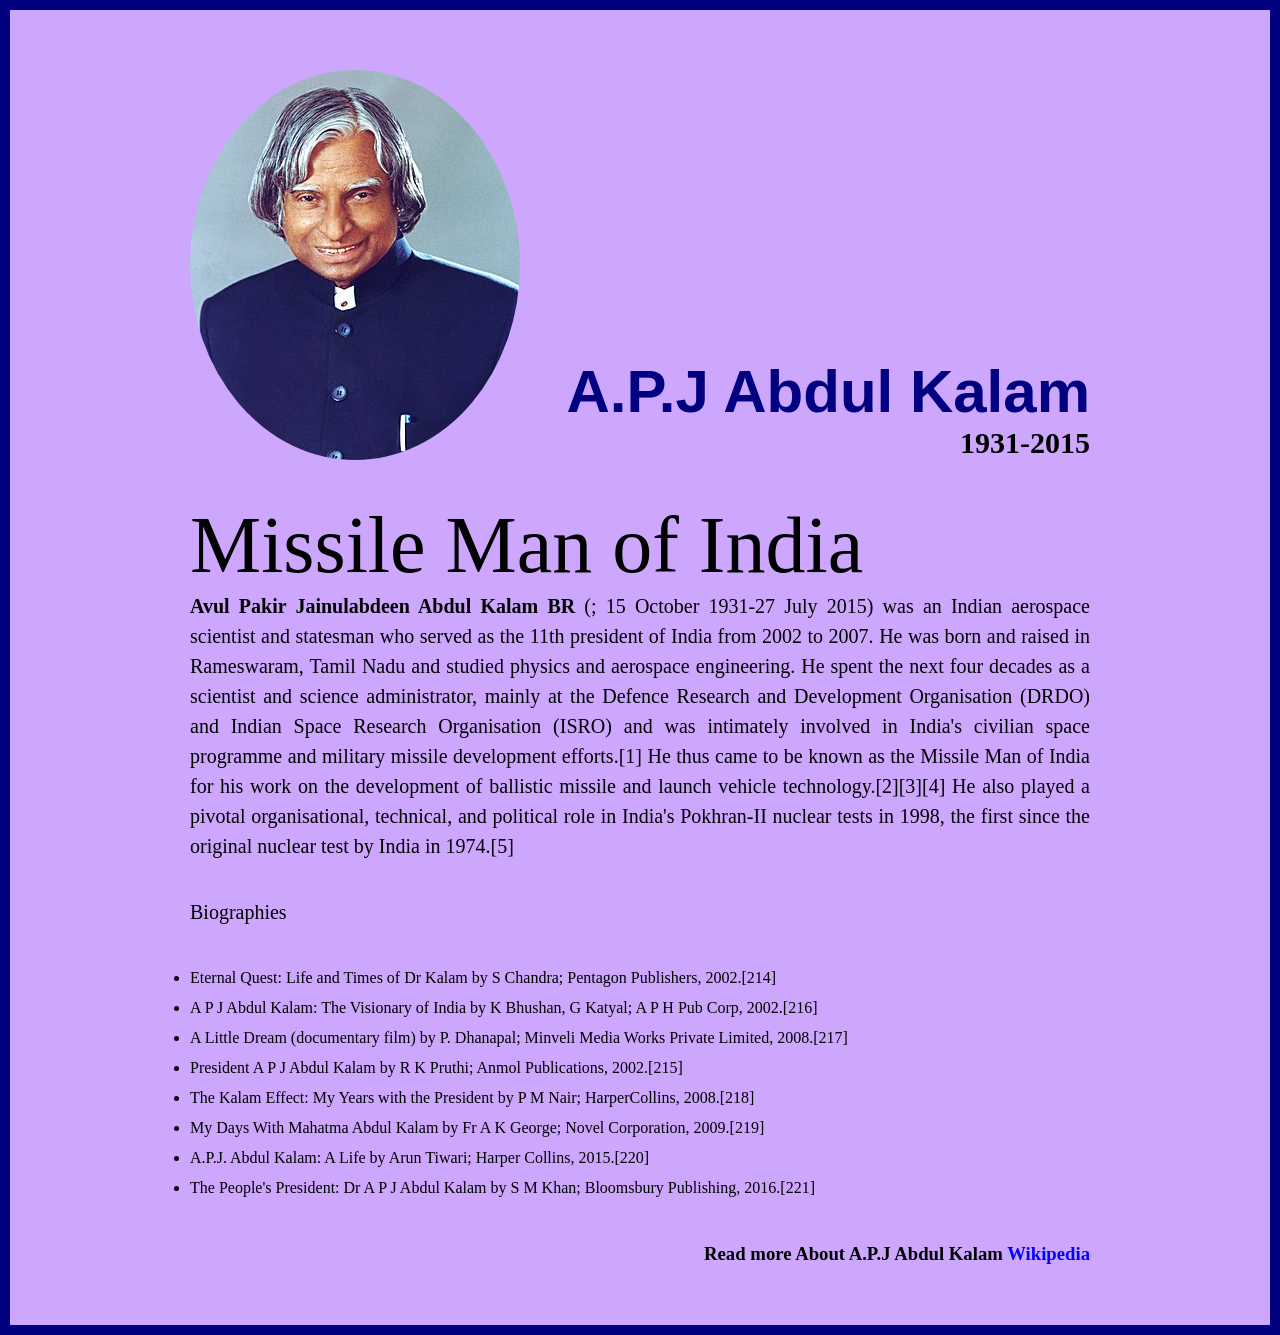
<file: P1/TributeWebsite.html>
<!DOCTYPE html>
<html lang="en">
  <head>
    <meta charset="UTF-8" />
    <meta name="viewport" content="width=device-width, initial-scale=1.0" />
    <title>The Missile Man</title>
    <link rel="stylesheet" href="TW.css" />
  </head>
  <body>
    <div class="main">
      <div class="top">
        <img src="A._P._J._Abdul_Kalam.jpg" alt="not found" />
        <div class="name">
          <h1>A.P.J Abdul Kalam</h1>
          <h4>1931-2015</h4>
        </div>
      </div>
      <div class="center-body">
        <h1>Missile Man of India</h1>
        <p>
          <span style="font-weight: bold">
            Avul Pakir Jainulabdeen Abdul Kalam BR </span
          >(; 15 October 1931-27 July 2015) was an Indian aerospace scientist
          and statesman who served as the 11th president of India from 2002 to
          2007. He was born and raised in Rameswaram, Tamil Nadu and studied
          physics and aerospace engineering. He spent the next four decades as a
          scientist and science administrator, mainly at the Defence Research
          and Development Organisation (DRDO) and Indian Space Research
          Organisation (ISRO) and was intimately involved in India's civilian
          space programme and military missile development efforts.[1] He thus
          came to be known as the Missile Man of India for his work on the
          development of ballistic missile and launch vehicle
          technology.[2][3][4] He also played a pivotal organisational,
          technical, and political role in India's Pokhran-II nuclear tests in
          1998, the first since the original nuclear test by India in 1974.[5]
        </p>
        <br /><br />
        <p>Biographies</p>
        <br /><br />
        <ul>
          <li>
            Eternal Quest: Life and Times of Dr Kalam by S Chandra; Pentagon
            Publishers, 2002.[214]
          </li>
          <li>
            A P J Abdul Kalam: The Visionary of India by K Bhushan, G Katyal; A
            P H Pub Corp, 2002.[216]
          </li>
          <li>
            A Little Dream (documentary film) by P. Dhanapal; Minveli Media
            Works Private Limited, 2008.[217]
          </li>
          <li>
            President A P J Abdul Kalam by R K Pruthi; Anmol Publications,
            2002.[215]
          </li>
          <li>
            The Kalam Effect: My Years with the President by P M Nair;
            HarperCollins, 2008.[218]
          </li>
          <li>
            My Days With Mahatma Abdul Kalam by Fr A K George; Novel
            Corporation, 2009.[219]
          </li>
          <li>
            A.P.J. Abdul Kalam: A Life by Arun Tiwari; Harper Collins,
            2015.[220]
          </li>
          <li>
            The People's President: Dr A P J Abdul Kalam by S M Khan; Bloomsbury
            Publishing, 2016.[221]
          </li>
        </ul>
      </div>
      <footer>
        <h3>
          Read more About A.P.J Abdul Kalam
          <a href="https://en.wikipedia.org/wiki/A._P._J._Abdul_Kalam">
            Wikipedia</a
          >
        </h3>
      </footer>
    </div>
  </body>
</html>
</file>
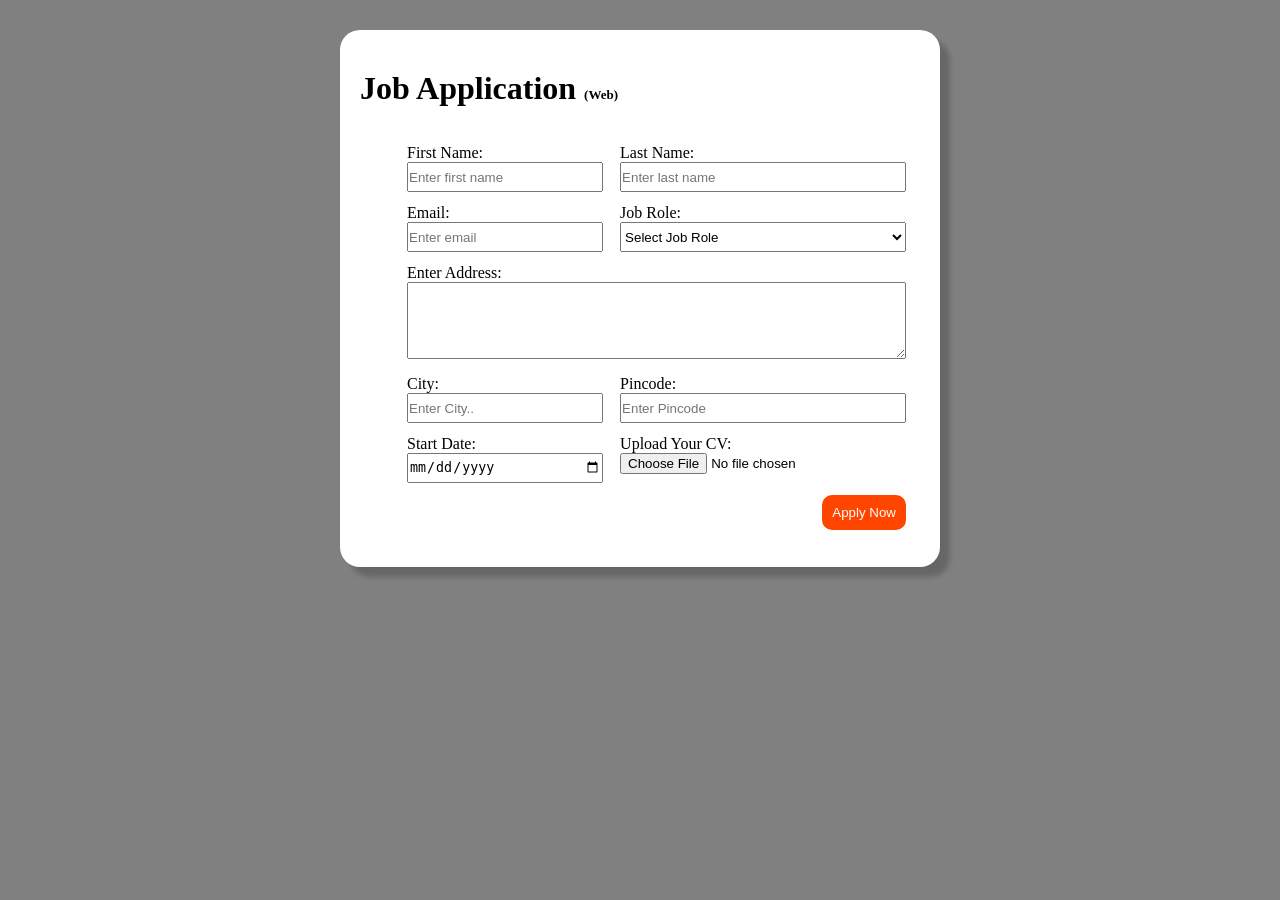
<file: P2/JobApplication.html>
<!DOCTYPE html>
<html lang="en">
  <head>
    <meta charset="UTF-8" />
    <meta name="viewport" content="width=device-width, initial-scale=1.0" />
    <title>Job Application</title>
    <link rel="stylesheet" href="JA.css" />
  </head>
  <body>
    <div class="container">
      <h1>Job Application <span style="font-size: small">(Web)</span></h1>

      <form action="">
        <table>
          <tr>
            <td>
              First Name: <br />
              <input type="text" placeholder="Enter first name" />
            </td>
            <td>
              Last Name: <br />
              <input type="text" placeholder="Enter last name" />
            </td>
          </tr>

          <tr>
            <td>
              Email: <br />
              <input type="email" placeholder="Enter email" />
            </td>
            <td>
              Job Role:<br />
              <select value=" select job role" required>
                <option value="">Select Job Role</option>
                <option name="" id="">Manager</option>
                <option name="head" id="">Head</option>
                <option name="employee" id="">Employee</option>
              </select>
            </td>
          </tr>

          <tr>
            <td colspan="2">
             Enter Address: <br>
             <textarea cols="60" rows="5"></textarea>
            </td>
          </tr>
          <tr>
            <td>
              City: <br />
              <input type="text" placeholder="Enter City.." />
            </td>
            <td>
              Pincode: <br />
              <input type="text" placeholder="Enter Pincode" />
            </td>
          </tr>

          <tr>
            <td>
              Start Date: <br />
              <input type="date" />
            </td>
            <td>
              Upload Your CV: <br />
              <input type="file" accept=".pdf" />
            </td>
          </tr>
          <tr>
            <td colspan="2" style="text-align: end;">
              <button>Apply Now</button>
            </td>
          </tr>
        </table>
      </form>
    </div>
  </body>
</html>
</file>
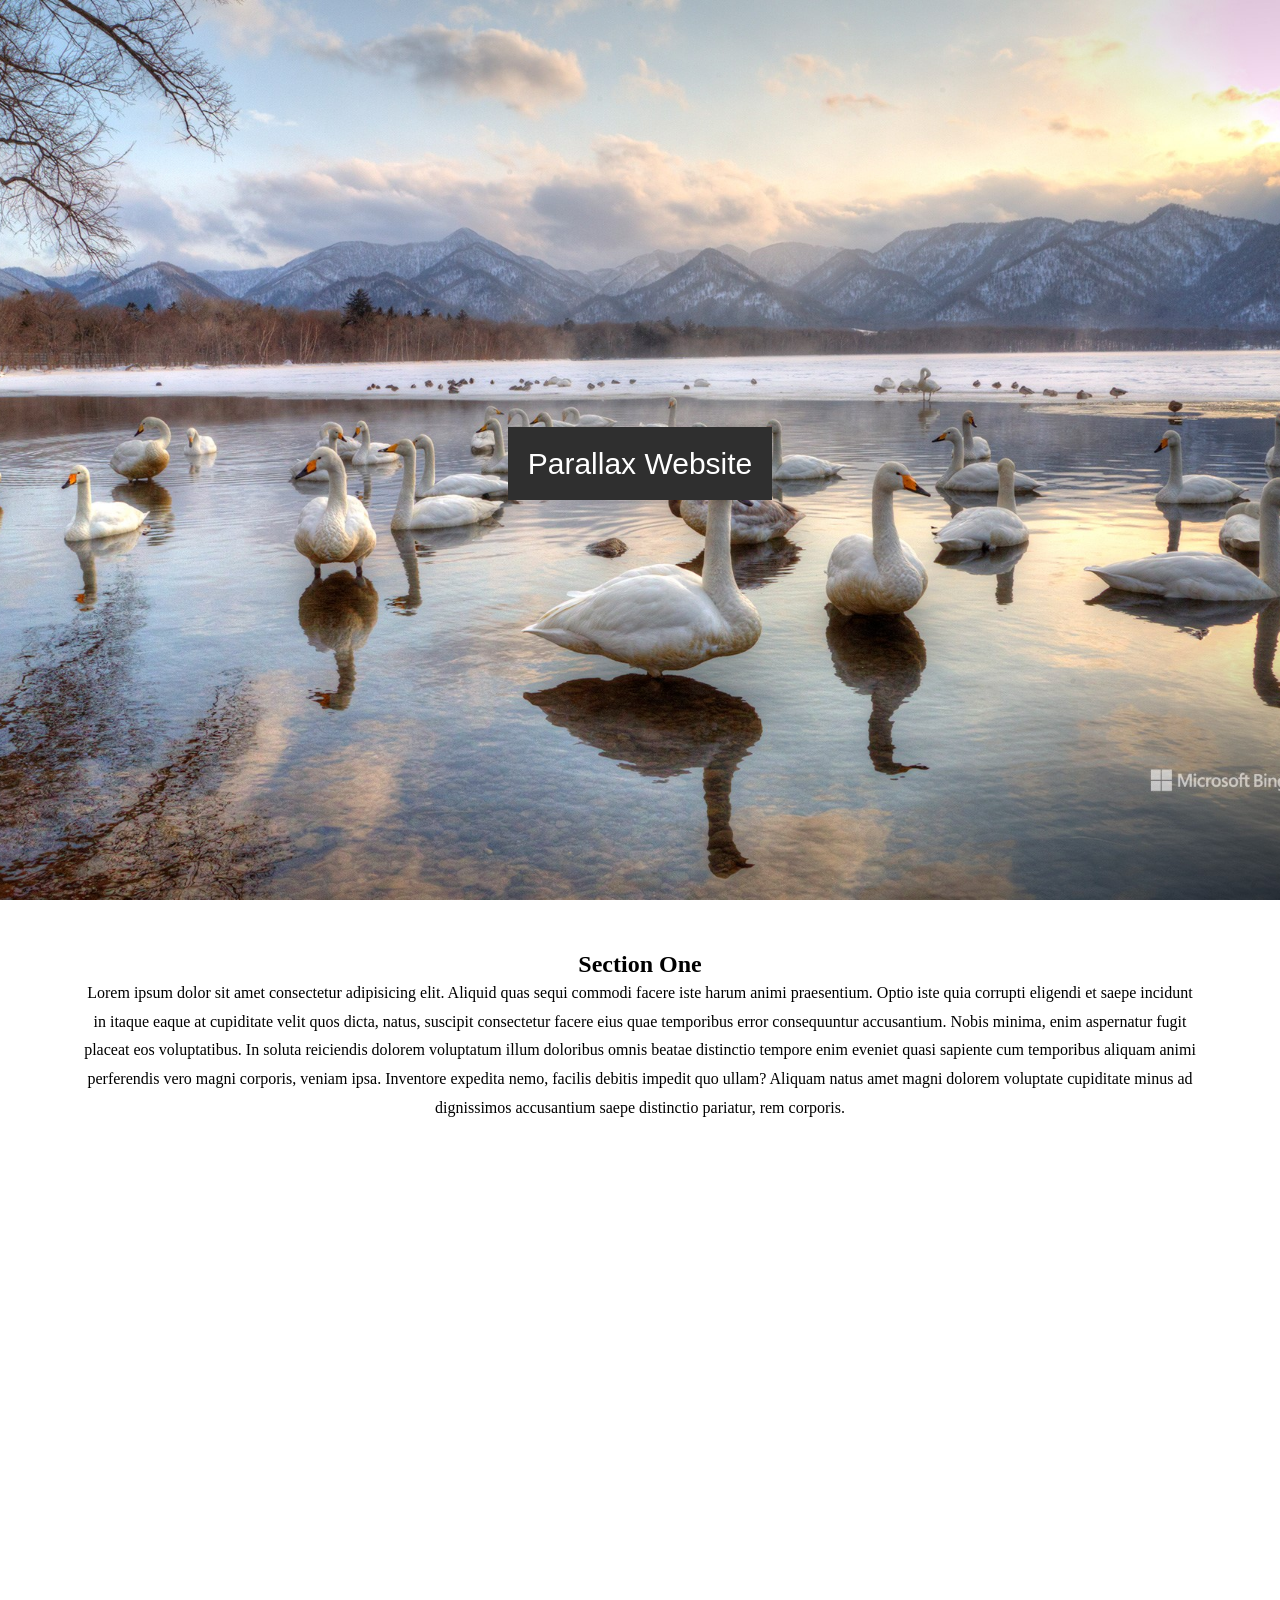
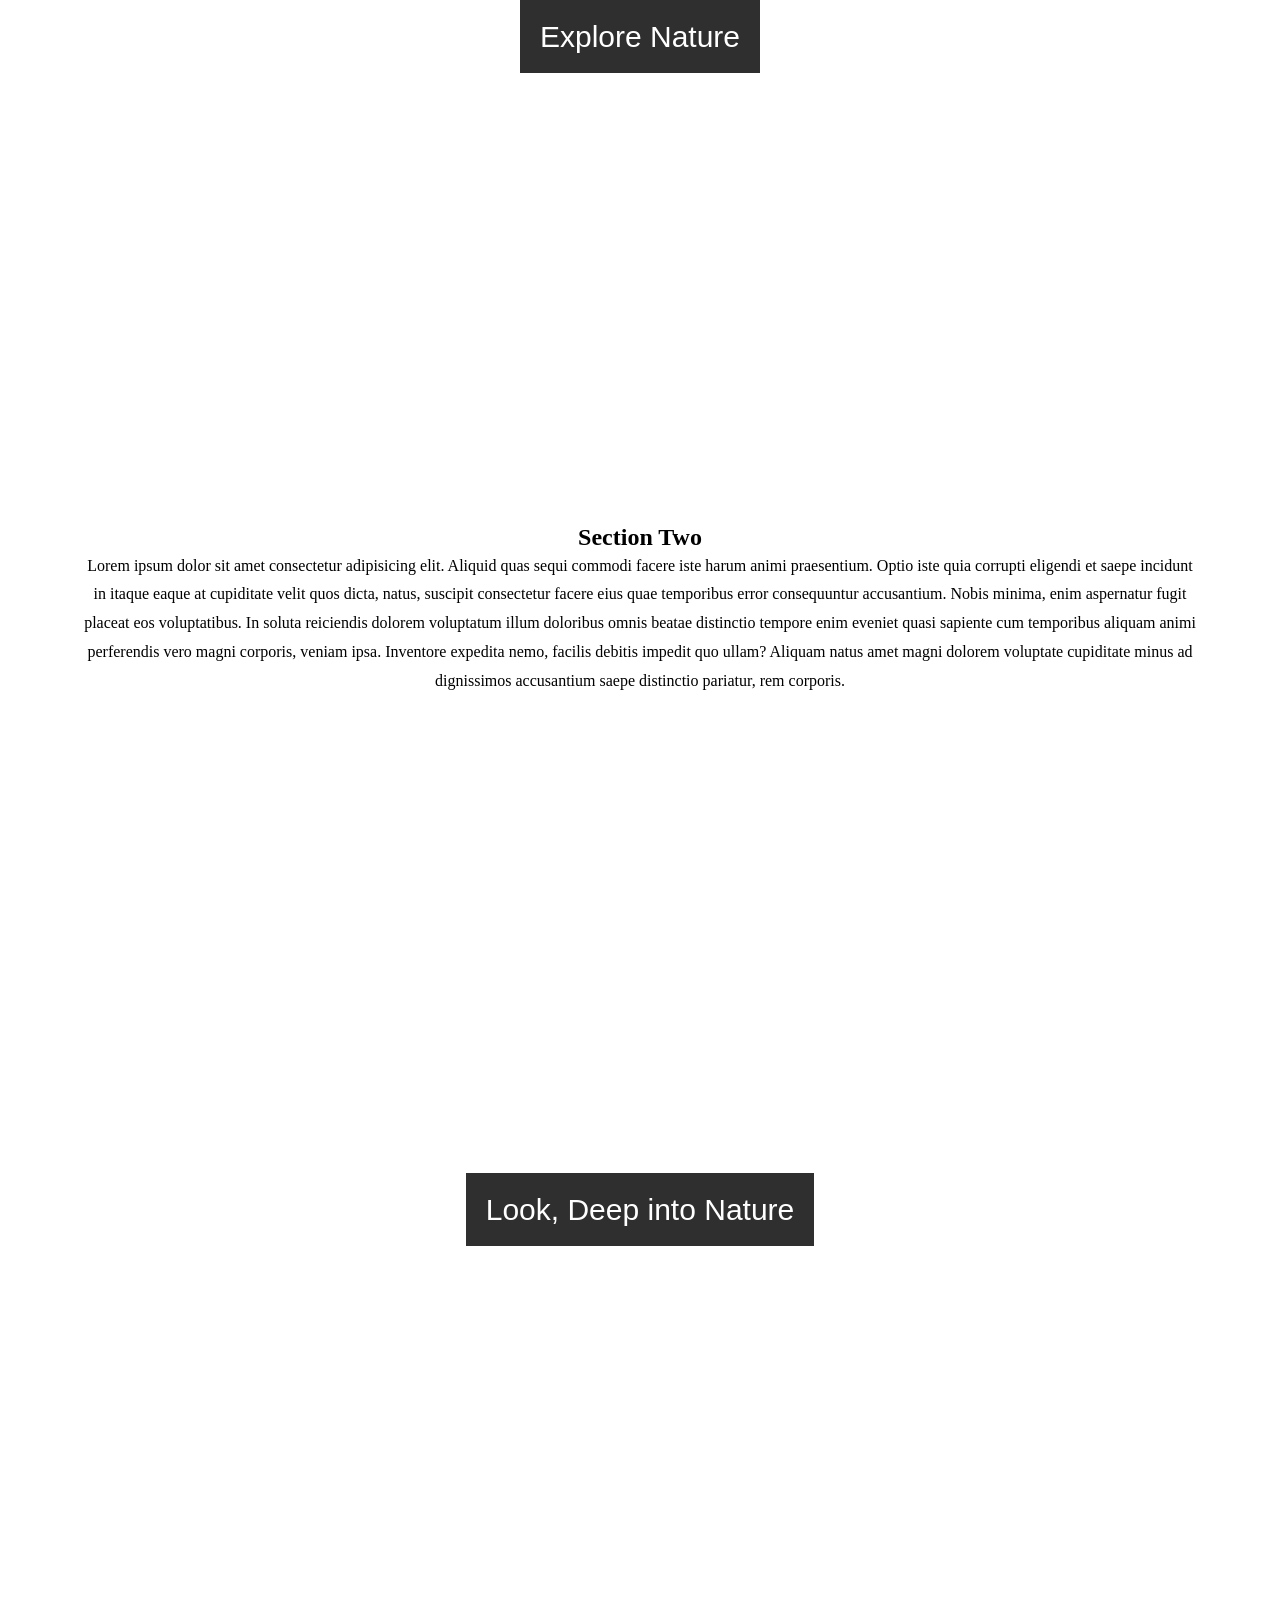
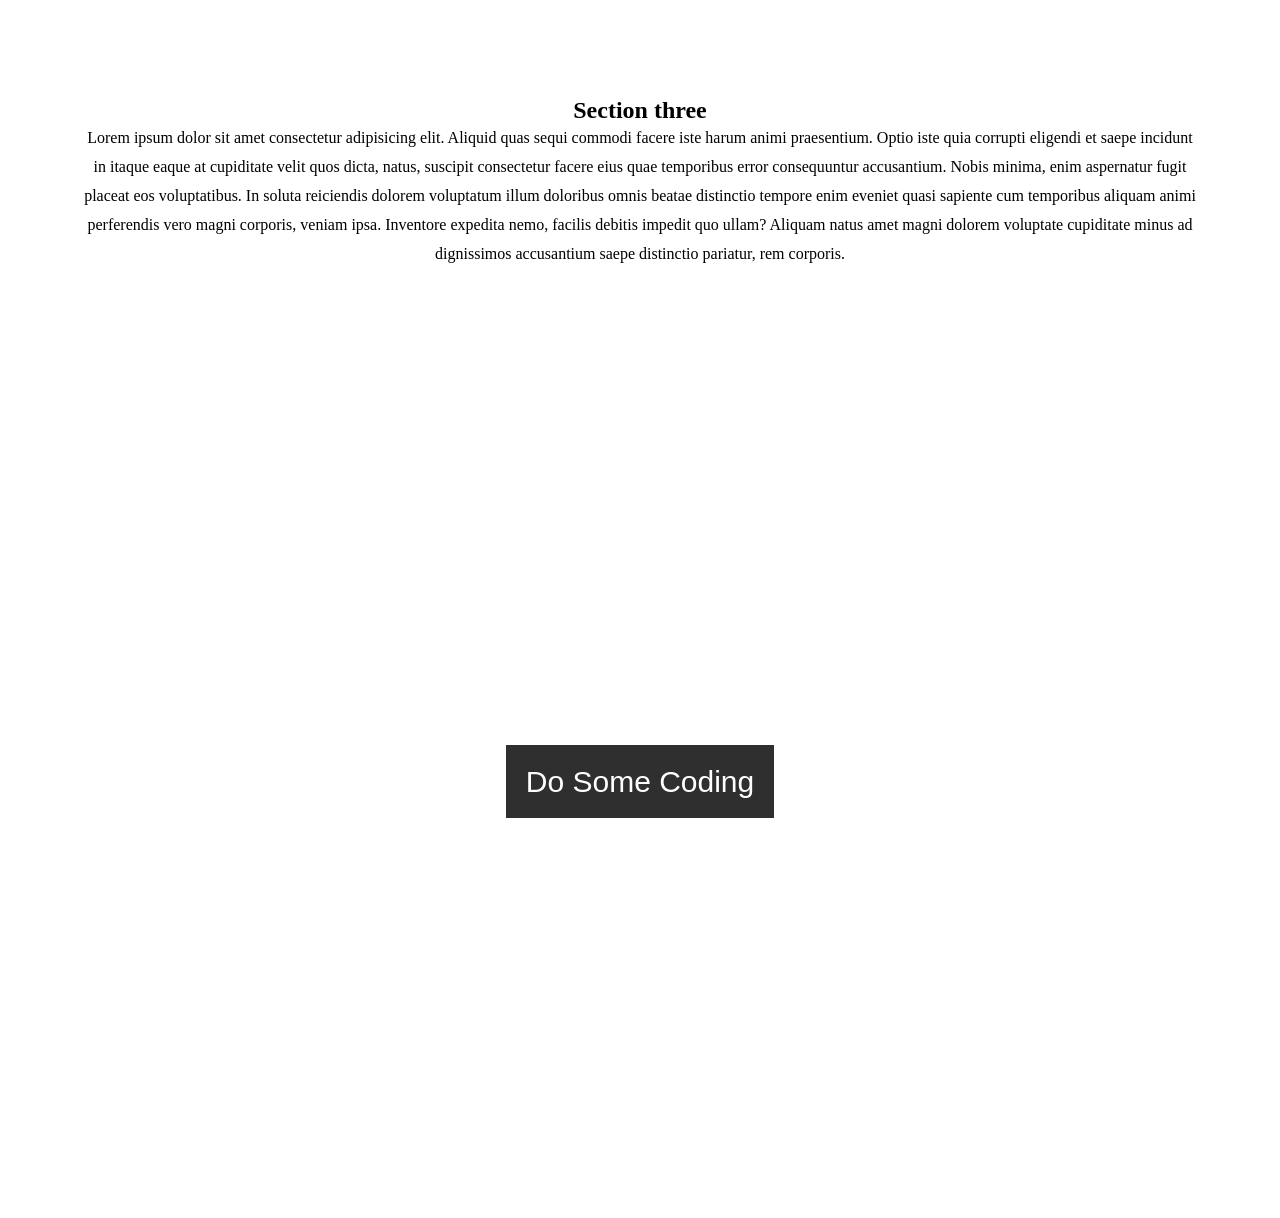
<file: P3/ParallaxWeb.htm>
<!DOCTYPE html>
<html lang="en">
  <head>
    <meta charset="UTF-8" />
    <meta name="viewport" content="width=device-width, initial-scale=1.0" />
    <title>Parallax Website</title>
    <link rel="stylesheet" href="PW.css" />
  </head>
  <body>
    <!-- <div class="main"> -->
    <section class="img1">
      <div class="content1">
        <span>Parallax Website</span>
      </div>
    </section>
    <section class="one">
      <h2>Section One</h2>
      <p>
        Lorem ipsum dolor sit amet consectetur adipisicing elit. Aliquid quas
        sequi commodi facere iste harum animi praesentium. Optio iste quia
        corrupti eligendi et saepe incidunt in itaque eaque at cupiditate velit
        quos dicta, natus, suscipit consectetur facere eius quae temporibus
        error consequuntur accusantium. Nobis minima, enim aspernatur fugit
        placeat eos voluptatibus. In soluta reiciendis dolorem voluptatum illum
        doloribus omnis beatae distinctio tempore enim eveniet quasi sapiente
        cum temporibus aliquam animi perferendis vero magni corporis, veniam
        ipsa. Inventore expedita nemo, facilis debitis impedit quo ullam?
        Aliquam natus amet magni dolorem voluptate cupiditate minus ad
        dignissimos accusantium saepe distinctio pariatur, rem corporis.
      </p>
    </section>
    <section class="img2">
      <div class="content1">
        <span>Explore Nature</span>
      </div>
    </section>
    <section class="two">
      <h2>Section Two</h2>
      <p>
        Lorem ipsum dolor sit amet consectetur adipisicing elit. Aliquid quas
        sequi commodi facere iste harum animi praesentium. Optio iste quia
        corrupti eligendi et saepe incidunt in itaque eaque at cupiditate velit
        quos dicta, natus, suscipit consectetur facere eius quae temporibus
        error consequuntur accusantium. Nobis minima, enim aspernatur fugit
        placeat eos voluptatibus. In soluta reiciendis dolorem voluptatum illum
        doloribus omnis beatae distinctio tempore enim eveniet quasi sapiente
        cum temporibus aliquam animi perferendis vero magni corporis, veniam
        ipsa. Inventore expedita nemo, facilis debitis impedit quo ullam?
        Aliquam natus amet magni dolorem voluptate cupiditate minus ad
        dignissimos accusantium saepe distinctio pariatur, rem corporis.
      </p>
    </section>
    <div class="img3">
      <div class="content1">
        <span>Look, Deep into Nature</span>
      </div>
    </div>
    <section class="three">
      <h2>Section three</h2>
      <p>
        Lorem ipsum dolor sit amet consectetur adipisicing elit. Aliquid quas
        sequi commodi facere iste harum animi praesentium. Optio iste quia
        corrupti eligendi et saepe incidunt in itaque eaque at cupiditate velit
        quos dicta, natus, suscipit consectetur facere eius quae temporibus
        error consequuntur accusantium. Nobis minima, enim aspernatur fugit
        placeat eos voluptatibus. In soluta reiciendis dolorem voluptatum illum
        doloribus omnis beatae distinctio tempore enim eveniet quasi sapiente
        cum temporibus aliquam animi perferendis vero magni corporis, veniam
        ipsa. Inventore expedita nemo, facilis debitis impedit quo ullam?
        Aliquam natus amet magni dolorem voluptate cupiditate minus ad
        dignissimos accusantium saepe distinctio pariatur, rem corporis.
      </p>
    </section>
    <section class="img1">
      <div class="content1">
        <span>Do Some Coding</span>
      </div>
    </section>
    <!-- </div> -->
  </body>
</html>
</file>
<file: P1/TW.css>
* {
  margin: 0;
  padding: 0;
}
.main {
  background-color: rgb(205, 167, 254);
  min-height: 100vh;
  /* width: 100vh; */
  border: 10px solid navy;
  padding: 60px 180px;
  text-align: justify;
}
.top {
  display: flex;
  justify-content: space-between;
  max-width: 900px;
  align-items: flex-end;
}
img {
  border-radius: 50%;
}
.name {
  text-align: right;
}
.name h1 {
  color: navy;
  font-size: 60px;
  font-family: sans-serif;
}
.name h4 {
  font-size: 30px;
}
.center-body {
  margin-top: 40px;
}
.center-body h1 {
  font-size: 80px;
  font-weight: 500;
}
.center-body p {
  font-size: 20px;
  line-height: 30px;
}
ul {
  line-height: 30px;
}
footer {
  margin-top: 40px;
  text-align: right;
}
footer a {
  text-decoration: none;
  color: blue;
}
</file>
<file: P2/JA.css>
* {
  margin: 0;
  padding: 0;
  box-sizing: border-box;
}
body {
  background-color: grey;
  display: flex;
  justify-content: center;
}
.container {
  background-color: white;
  width: 600px;
  margin-top: 30px;
  padding: 40px 40px 0 20px;
  box-shadow: 10px 10px 5px rgb(0, 0, 0, 0.2);
  border-radius: 20px;
}
table {
  width: 70%;
  padding: 10px;
  margin: 20px;
}
table tr td {
  padding: 5px 0 5px 15px;
}
input, select{
  width: 100%;
  height: 30px;
}
button{
  padding: 10px;
  background-color: orangered;
  border: none;
  border-radius: 10px;
  color: white;
}
</file>
<file: P3/PW.css>
* {
  margin: 0;
  padding: 0;
  line-height: 1.8rem;
}
html,
body,
main {
  height: 100%;
}
.img1 {
  min-height: 100%;
  background-image: url("img1.jpg");
}
.img2 {
  min-height: 100%;
  background-image: url("img2.jpg");
}
.img3 {
  min-height: 100%;
  background-image: url("img3.jpg");
}

.img1,
.img2,
.img3 {
  position: relative;
  background-position: center;
  background-size: cover;
  background-repeat: no-repeat;
  background-attachment: fixed;
}
.content1 {
  position: absolute;
  top: 50%;
  width: 100%;
  text-align: center;
}
span {
  background-color: rgb(47, 47, 47);
  padding: 20px;
  font-size: 30px;
  color: white;
  font-family: "Lucida Sans", "Lucida Sans Regular", "Lucida Grande",
    "Lucida Sans Unicode", Geneva, Verdana, sans-serif;
}

.one {
  text-align: center;
  padding: 10px;
  padding: 50px 80px;
}
.two {
  text-align: center;
  padding: 10px;
  padding: 50px 80px;
}
.three {
  text-align: center;
  padding: 10px;
  padding: 50px 80px;
}
</file>
